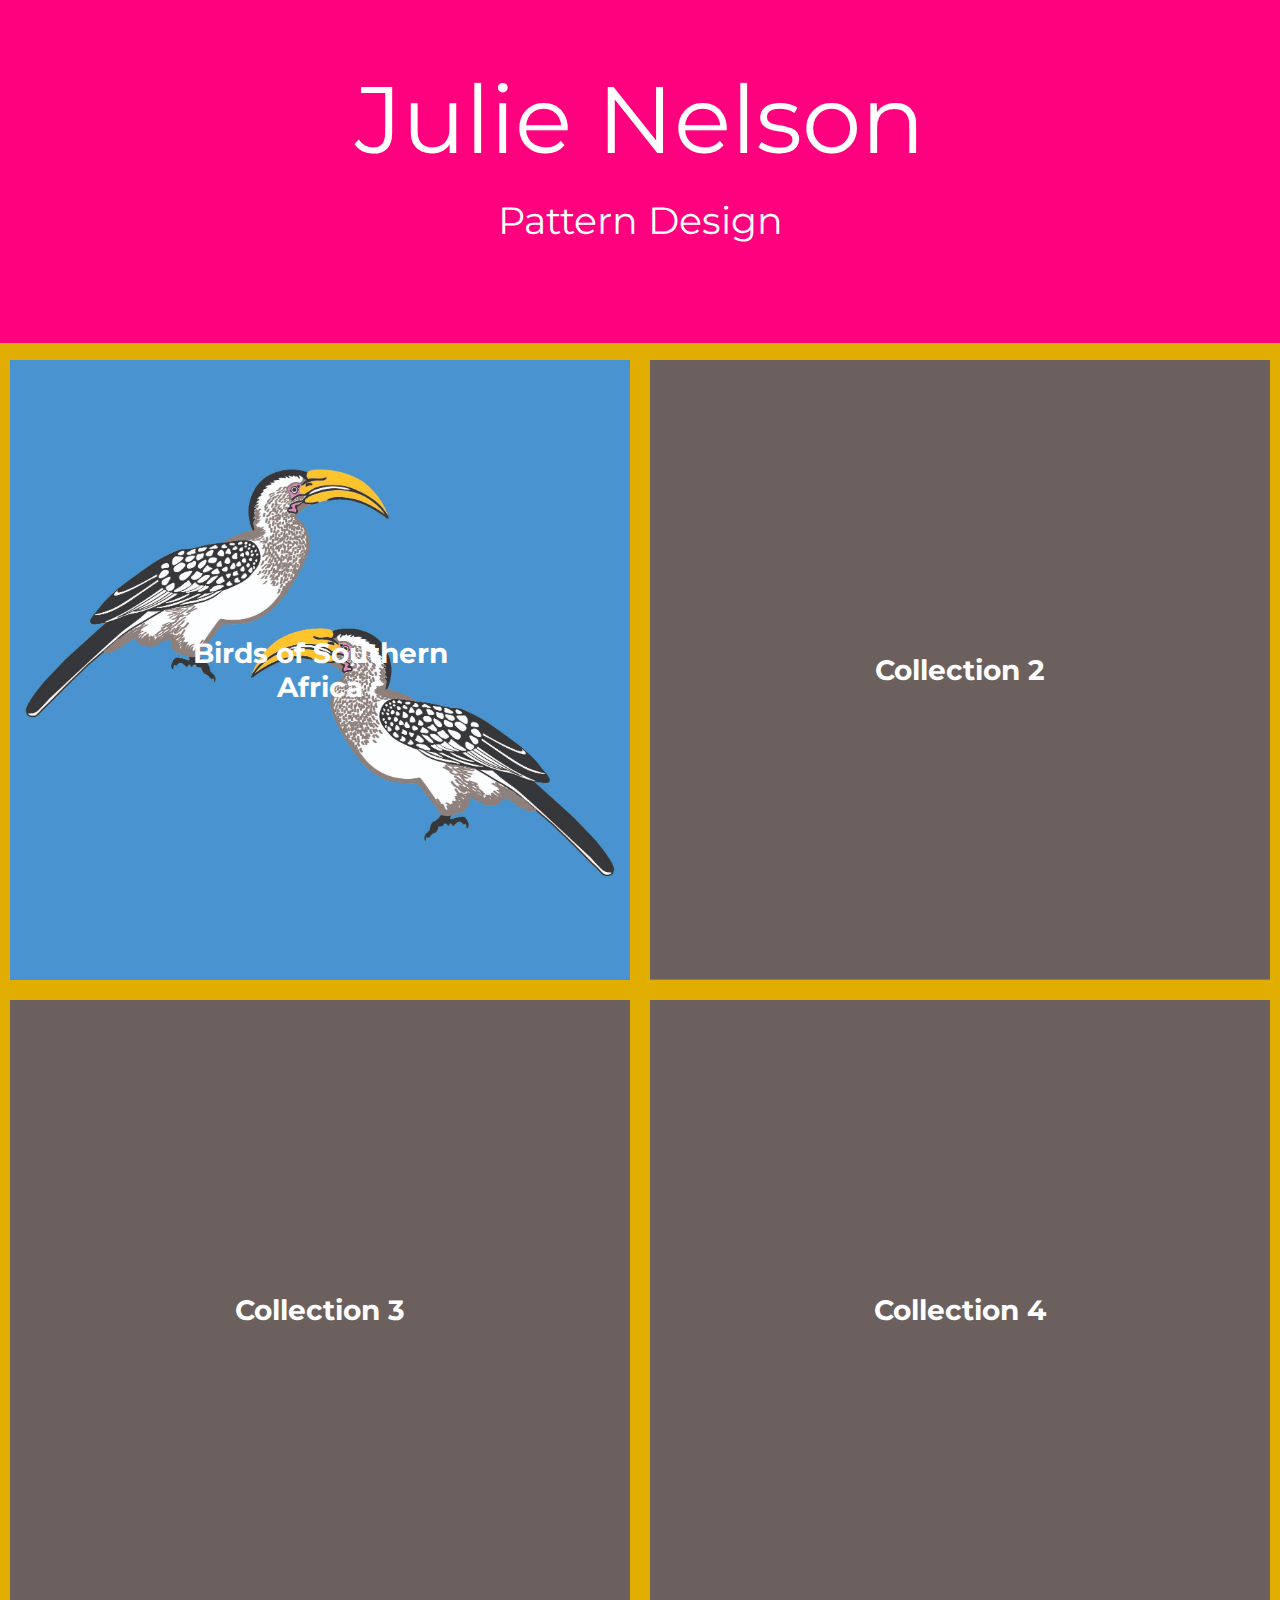
<file: index.html>
<!DOCTYPE html>
<html lang="en">
<head>
  <meta name="viewport" content="width=device-width, initial-scale=1.0">
  <link rel="preconnect" href="https://fonts.googleapis.com">
  <link rel="preconnect" href="https://fonts.gstatic.com" crossorigin>
  <link href="https://fonts.googleapis.com/css2?family=Montserrat:wght@500&display=swap" rel="stylesheet">
        
  <title>Julie Nelson Pattern Design</title>
        <link rel="stylesheet" href="style.css">
        <script src="script.js"></script>
        </head>
    <body>
      <header>
            <h1>Julie Nelson</h1>
            <h2> Pattern Design</h2>
        </header>
        <body>
            <div>
            <div class="grid-container">
            
                <div class="gallery_cell" id="cell_1">
                   <a href="page2.html">
                         <img src="hornbill website sample.jpg" class="gallery__img" alt="Image 1" onmouseover="zoom('cell_1')" onmouseleave="shrink('cell_1')">
                    </a>
                    <div class="text_overlay">Birds of Southern Africa</div>
                </div>
                  <div class="gallery_cell" id="cell_2">
                    <img src="Test image.jpg" class="gallery__img" alt="Image 2"onmouseover="zoom('cell_2')" onmouseleave="shrink('cell_2')">
                    <div class="text_overlay">Collection 2</div>
                  </div>
                  <div class="gallery_cell" id="cell_3">
                    <img src="Test image.jpg" class="gallery__img" alt="Image 3" onmouseover="zoom('cell_3')" onmouseleave="shrink('cell_3')">
                    <div class="text_overlay">Collection 3</div>
                  </div>
                  <div class="gallery_cell" id="cell_4">
                    <img src="Test image.jpg" class="gallery__img" alt="Image 4"onmouseover="zoom('cell_4')" onmouseleave="shrink('cell_4')">
                    <div class="text_overlay">Collection 4</div>
                    
                  </div>
            </div>
            
   <body>
</html>
</file>
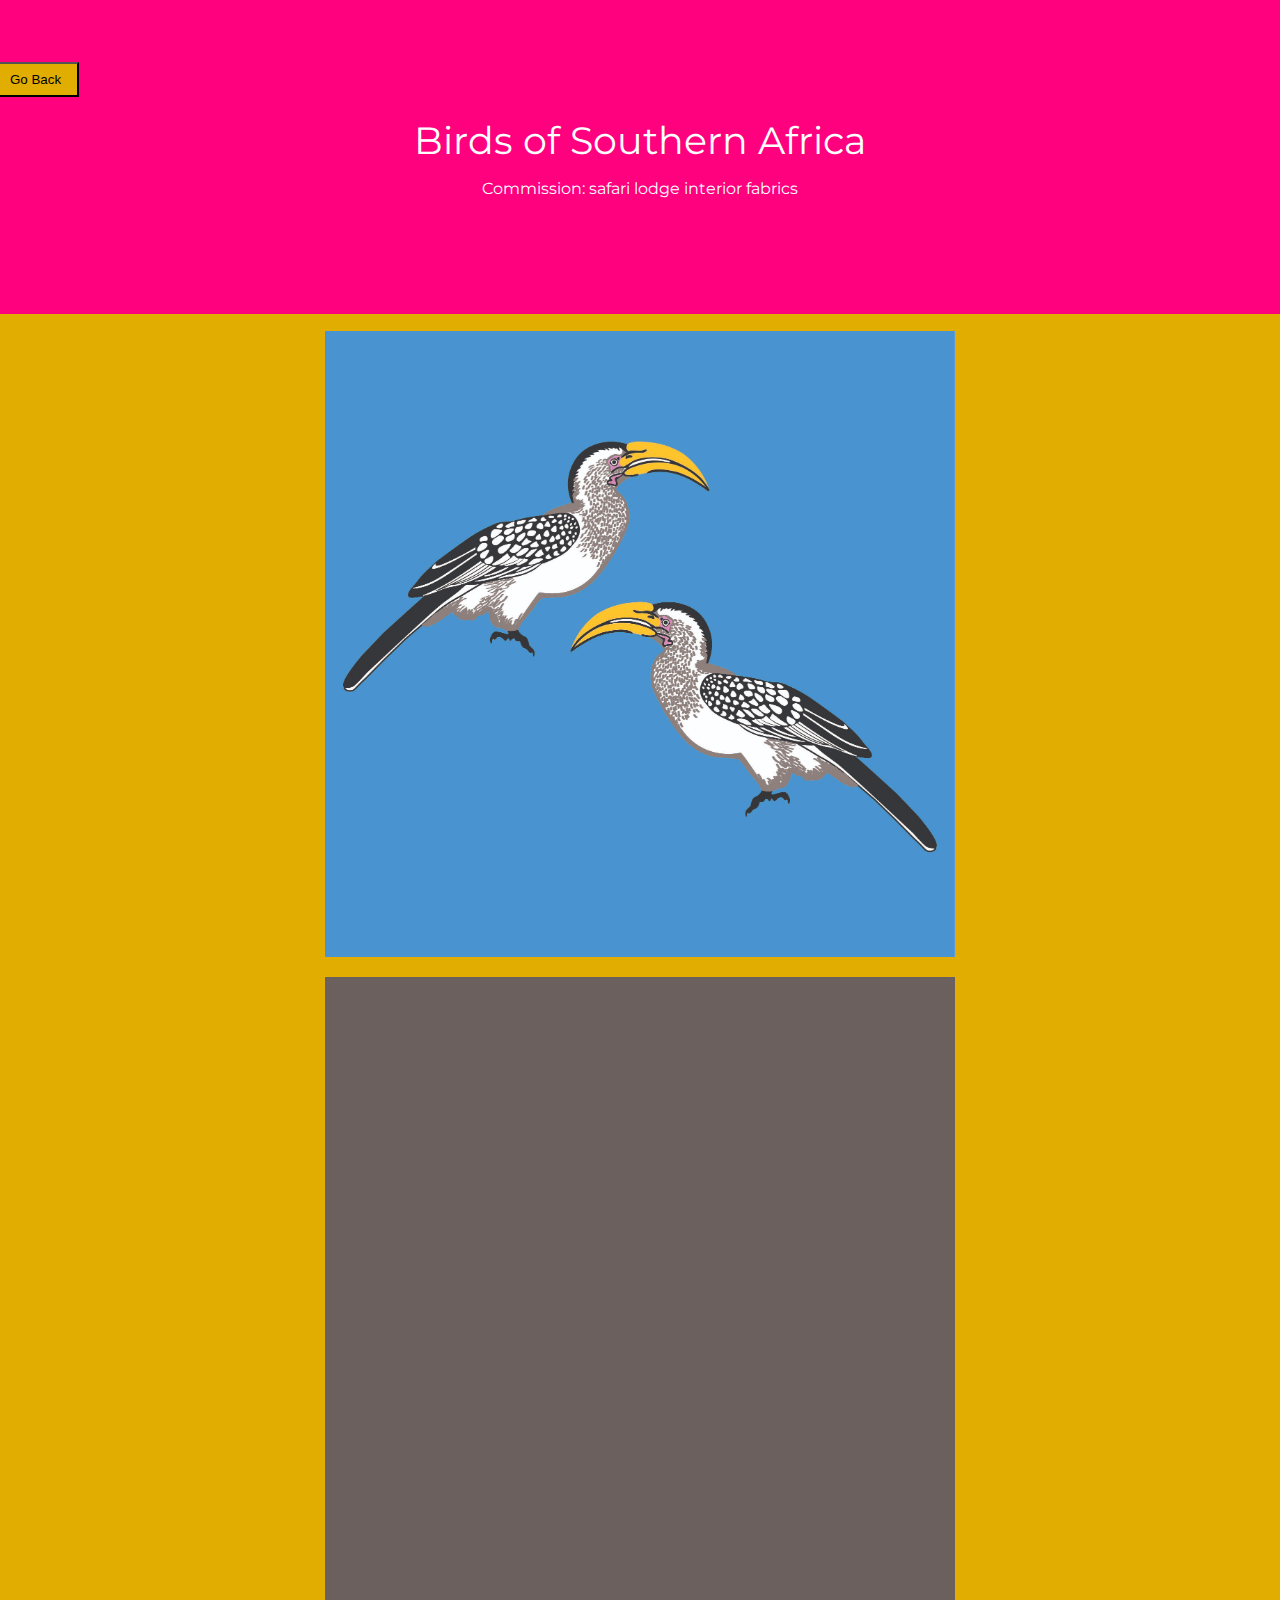
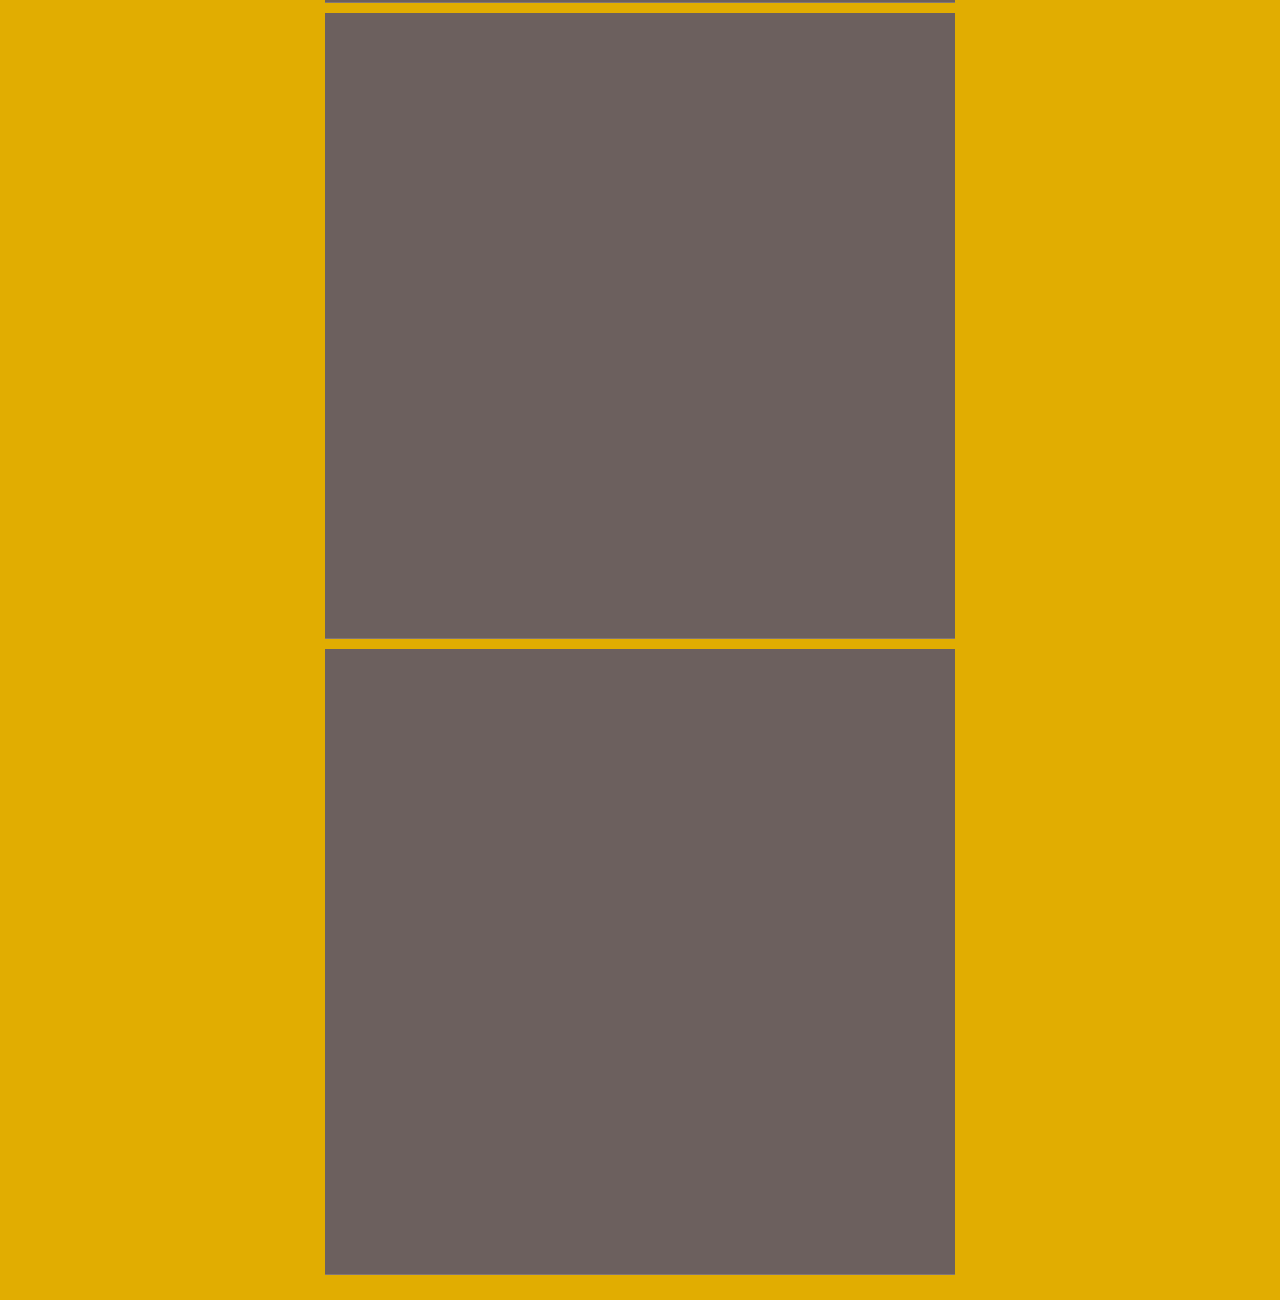
<file: page2.html>
<!DOCTYPE html>
<html lang="en">
    <head>
        <meta name="viewport" content="width=device-width, initial-scale=1.0">
        <link rel="preconnect" href="https://fonts.googleapis.com">
        <link rel="preconnect" href="https://fonts.gstatic.com" crossorigin>
        <link href="https://fonts.googleapis.com/css2?family=Montserrat:wght@500&display=swap" rel="stylesheet">
              
        
        <link rel="stylesheet" href="style.css">
    </head>
    <body>
        
      <header>
        <button onclick="history.back()">Go Back</button>
            <h2>Birds of Southern Africa</h2>
            <p> Commission: safari lodge interior fabrics</p>
        </header>
        <body>
            <div>
                <div class="grid-container2">
                
                    <div class="gallery_cell2" id="cell2_1">
                       <a href="page2.html">
                             <img src="hornbill website sample.jpg" class="gallery__img2" alt="Image 5"> 
                     </div>

                      <div class="gallery_cell2" id="cell2_2">
                        <img src="Test image.jpg" class="gallery__img2" alt="Image 6">
                    </div>
                
                      <div class="gallery_cell2" id="cell2_3">
                        <img src="Test image.jpg" class="gallery__img2" alt="Image 7">
                    </div>
                     
                      <div class="gallery_cell2" id="cell2_4">
                        <img src="Test image.jpg" class="gallery__img2" alt="Image 8">
                      </div>
                </div>
   <body>
</html>
</file>
<file: style.css>
body{
    
    font-family: 'Montserrat', sans-serif;
}

button{

        text-decoration: none;
        display: inline-block;
        padding: 8px 16px;
        background-color: #e1ad01;
        
      }
    
    
header{
    background-color: #ff007f;
    padding-bottom: 100px;
    padding-top: 70px;
    margin: -8px;
}   
h1{
    font-size: 2.5cm;
    font-weight: normal;
    color: white;
    text-align: center;
    margin: 0%;
}   

h2{
    font-size: 1cm;
    font-weight: normal;
    color: white;
    text-align: center;
    padding-top: 20px;
    margin: 0px;
   
}
p{
    font-size: medium;
    color: white;
    text-align: center;
}
body{
    background-color: #e1ad01;
    margin: -8px;
    padding: 0px;
    margin: 0px;
  
} 

.grid-container{/*style for the grid container*/
    background: #e1ad01;
    margin: 15px auto;
    display: grid;
    grid-template-columns: auto auto;
    grid-template-rows: auto auto;
    
}

.gallery_cell/*style for each grid cell*/
{
  margin: 10px;
  position: relative;
  text-align: center; 
}
.gallery__img{/*style for the images inside the cells*/
    width: 100%;
    height: 100%;
    object-fit: cover;
    
}

.text_overlay
{
    font-size: .75cm;
    font-weight: bold;
    color: white;
    position: absolute;
  top: 50%;
  left: 50%;
  transform: translate(-50%, -50%);
  font-family: 'Montserrat', sans-serif;

}


/*.gallery__item--1{
    grid-column-start: 1;
    grid-column-end: 2;
    grid-row-start: 1;
    grid-row-end: 2;
}
.gallery__item--2{
    grid-column-start: 2;
    grid-column-end: 3;
    grid-row-start: 1;
    grid-row-end: 2;
}
.gallery__item--3{
    grid-column-start: 1;
    grid-column-end: 2;
    grid-row-start: 2;
    grid-row-end: 3;
}
.gallery__item--4{
    grid-column-start: 2;
    grid-column-end: 3;
    grid-row-start: 2;
    grid-row-end: 3;
}



/*Page 2 styling*/


.grid-container2{ /*style for the grid container*/
    background: #e1ad01;
    margin: 15px auto;
    display: grid;
    grid-template-columns: auto;
   grid-template-rows: auto auto auto auto;
    
}

.gallery_cell2/*style for each grid cell*/
{
  margin:10px;

   
}
.gallery__img2{/*style for the images inside the cells*/
    display: block;
    width: 50%;
  margin-left: auto;
  margin-right: auto;
    
}
</file>
